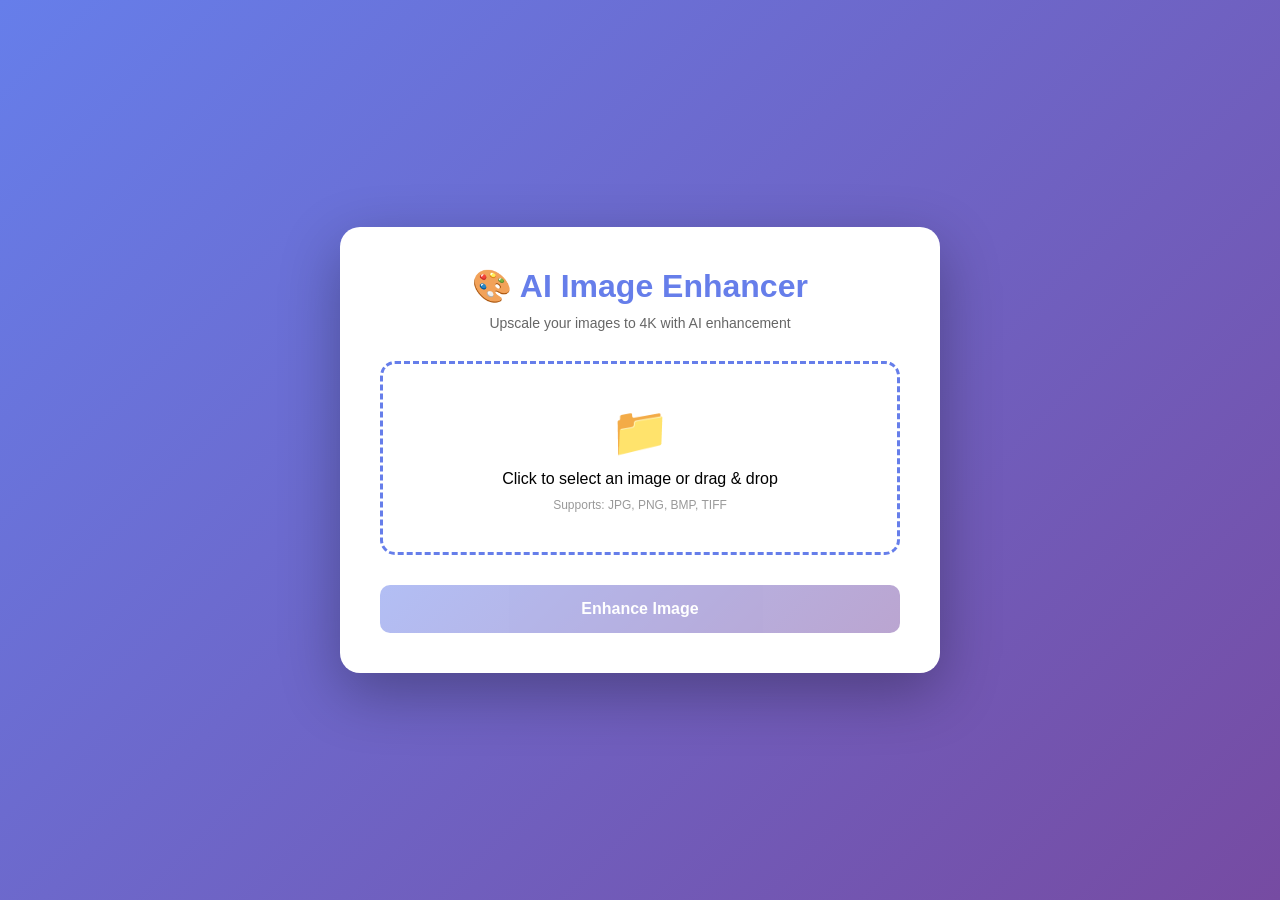
<file: templates/index.html>
<!DOCTYPE html>
<html lang="en">
<head>
    <meta charset="UTF-8">
    <meta name="viewport" content="width=device-width, initial-scale=1.0">
    <title>AI Image Enhancer</title>
    <style>
        * {
            margin: 0;
            padding: 0;
            box-sizing: border-box;
        }

        body {
            font-family: 'Segoe UI', Tahoma, Geneva, Verdana, sans-serif;
            background: linear-gradient(135deg, #667eea 0%, #764ba2 100%);
            min-height: 100vh;
            display: flex;
            justify-content: center;
            align-items: center;
            padding: 20px;
        }

        .container {
            background: white;
            border-radius: 20px;
            box-shadow: 0 20px 60px rgba(0,0,0,0.3);
            padding: 40px;
            max-width: 600px;
            width: 100%;
        }

        h1 {
            color: #667eea;
            text-align: center;
            margin-bottom: 10px;
            font-size: 32px;
        }

        .subtitle {
            text-align: center;
            color: #666;
            margin-bottom: 30px;
            font-size: 14px;
        }

        .upload-area {
            border: 3px dashed #667eea;
            border-radius: 15px;
            padding: 40px;
            text-align: center;
            cursor: pointer;
            transition: all 0.3s;
            margin-bottom: 20px;
        }

        .upload-area:hover {
            background: #f8f9ff;
            border-color: #764ba2;
        }

        .upload-area.dragover {
            background: #f0f4ff;
            border-color: #764ba2;
        }

        .upload-icon {
            font-size: 48px;
            margin-bottom: 10px;
        }

        input[type="file"] {
            display: none;
        }

        .file-name {
            margin: 15px 0;
            color: #333;
            font-weight: 500;
        }

        .btn {
            width: 100%;
            padding: 15px;
            border: none;
            border-radius: 10px;
            font-size: 16px;
            font-weight: 600;
            cursor: pointer;
            transition: all 0.3s;
            margin-top: 10px;
        }

        .btn-enhance {
            background: linear-gradient(135deg, #667eea 0%, #764ba2 100%);
            color: white;
        }

        .btn-enhance:hover:not(:disabled) {
            transform: translateY(-2px);
            box-shadow: 0 10px 20px rgba(102, 126, 234, 0.3);
        }

        .btn-enhance:disabled {
            opacity: 0.5;
            cursor: not-allowed;
        }

        .btn-save {
            background: #10b981;
            color: white;
            display: none;
        }

        .btn-save:hover {
            background: #059669;
            transform: translateY(-2px);
            box-shadow: 0 10px 20px rgba(16, 185, 129, 0.3);
        }

        .preview {
            margin-top: 20px;
            text-align: center;
            display: none;
        }

        .preview img {
            max-width: 100%;
            border-radius: 10px;
            box-shadow: 0 5px 15px rgba(0,0,0,0.2);
        }

        .loading {
            display: none;
            text-align: center;
            margin: 20px 0;
        }

        .spinner {
            border: 4px solid #f3f3f3;
            border-top: 4px solid #667eea;
            border-radius: 50%;
            width: 40px;
            height: 40px;
            animation: spin 1s linear infinite;
            margin: 0 auto;
        }

        @keyframes spin {
            0% { transform: rotate(0deg); }
            100% { transform: rotate(360deg); }
        }

        .status {
            text-align: center;
            margin-top: 15px;
            color: #666;
            font-size: 14px;
        }
    </style>
</head>
<body>
    <div class="container">
        <h1>🎨 AI Image Enhancer</h1>
        <p class="subtitle">Upscale your images to 4K with AI enhancement</p>

        <div class="upload-area" id="uploadArea">
            <div class="upload-icon">📁</div>
            <p>Click to select an image or drag & drop</p>
            <p style="font-size: 12px; color: #999; margin-top: 10px;">Supports: JPG, PNG, BMP, TIFF</p>
            <input type="file" id="fileInput" accept="image/*">
        </div>

        <div class="file-name" id="fileName"></div>

        <button class="btn btn-enhance" id="enhanceBtn" disabled>
            Enhance Image
        </button>

        <div class="loading" id="loading">
            <div class="spinner"></div>
            <p class="status">Enhancing your image... This may take a few seconds</p>
        </div>

        <div class="preview" id="preview">
            <img id="resultImg" alt="Enhanced Image">
        </div>

        <button class="btn btn-save" id="saveBtn">
            💾 Save Enhanced Image
        </button>
    </div>

    <script>
        const uploadArea = document.getElementById('uploadArea');
        const fileInput = document.getElementById('fileInput');
        const fileName = document.getElementById('fileName');
        const enhanceBtn = document.getElementById('enhanceBtn');
        const loading = document.getElementById('loading');
        const preview = document.getElementById('preview');
        const resultImg = document.getElementById('resultImg');
        const saveBtn = document.getElementById('saveBtn');

        let selectedFile = null;
        let enhancedBlob = null;

        // Click to upload
        uploadArea.addEventListener('click', () => fileInput.click());

        // File selection
        fileInput.addEventListener('change', (e) => {
            handleFile(e.target.files[0]);
        });

        // Drag and drop
        uploadArea.addEventListener('dragover', (e) => {
            e.preventDefault();
            uploadArea.classList.add('dragover');
        });

        uploadArea.addEventListener('dragleave', () => {
            uploadArea.classList.remove('dragover');
        });

        uploadArea.addEventListener('drop', (e) => {
            e.preventDefault();
            uploadArea.classList.remove('dragover');
            handleFile(e.dataTransfer.files[0]);
        });

        function handleFile(file) {
            if (!file || !file.type.startsWith('image/')) {
                alert('Please select a valid image file');
                return;
            }

            selectedFile = file;
            fileName.textContent = `Selected: ${file.name}`;
            enhanceBtn.disabled = false;
            preview.style.display = 'none';
            saveBtn.style.display = 'none';
        }

        // Enhance button
        enhanceBtn.addEventListener('click', async () => {
            if (!selectedFile) return;

            const formData = new FormData();
            formData.append('image', selectedFile);

            enhanceBtn.disabled = true;
            loading.style.display = 'block';
            preview.style.display = 'none';
            saveBtn.style.display = 'none';

            try {
                const response = await fetch('/enhance', {
                    method: 'POST',
                    body: formData
                });

                if (!response.ok) {
                    throw new Error('Enhancement failed');
                }

                enhancedBlob = await response.blob();
                const url = URL.createObjectURL(enhancedBlob);
                
                resultImg.src = url;
                preview.style.display = 'block';
                saveBtn.style.display = 'block';
                
            } catch (error) {
                alert('Error enhancing image: ' + error.message);
            } finally {
                loading.style.display = 'none';
                enhanceBtn.disabled = false;
            }
        });

        // Save button
        saveBtn.addEventListener('click', () => {
            if (!enhancedBlob) return;

            const url = URL.createObjectURL(enhancedBlob);
            const a = document.createElement('a');
            a.href = url;
            a.download = 'enhanced_image.png';
            a.click();
            URL.revokeObjectURL(url);
        });
    </script>
</body>
</html>
</file>
